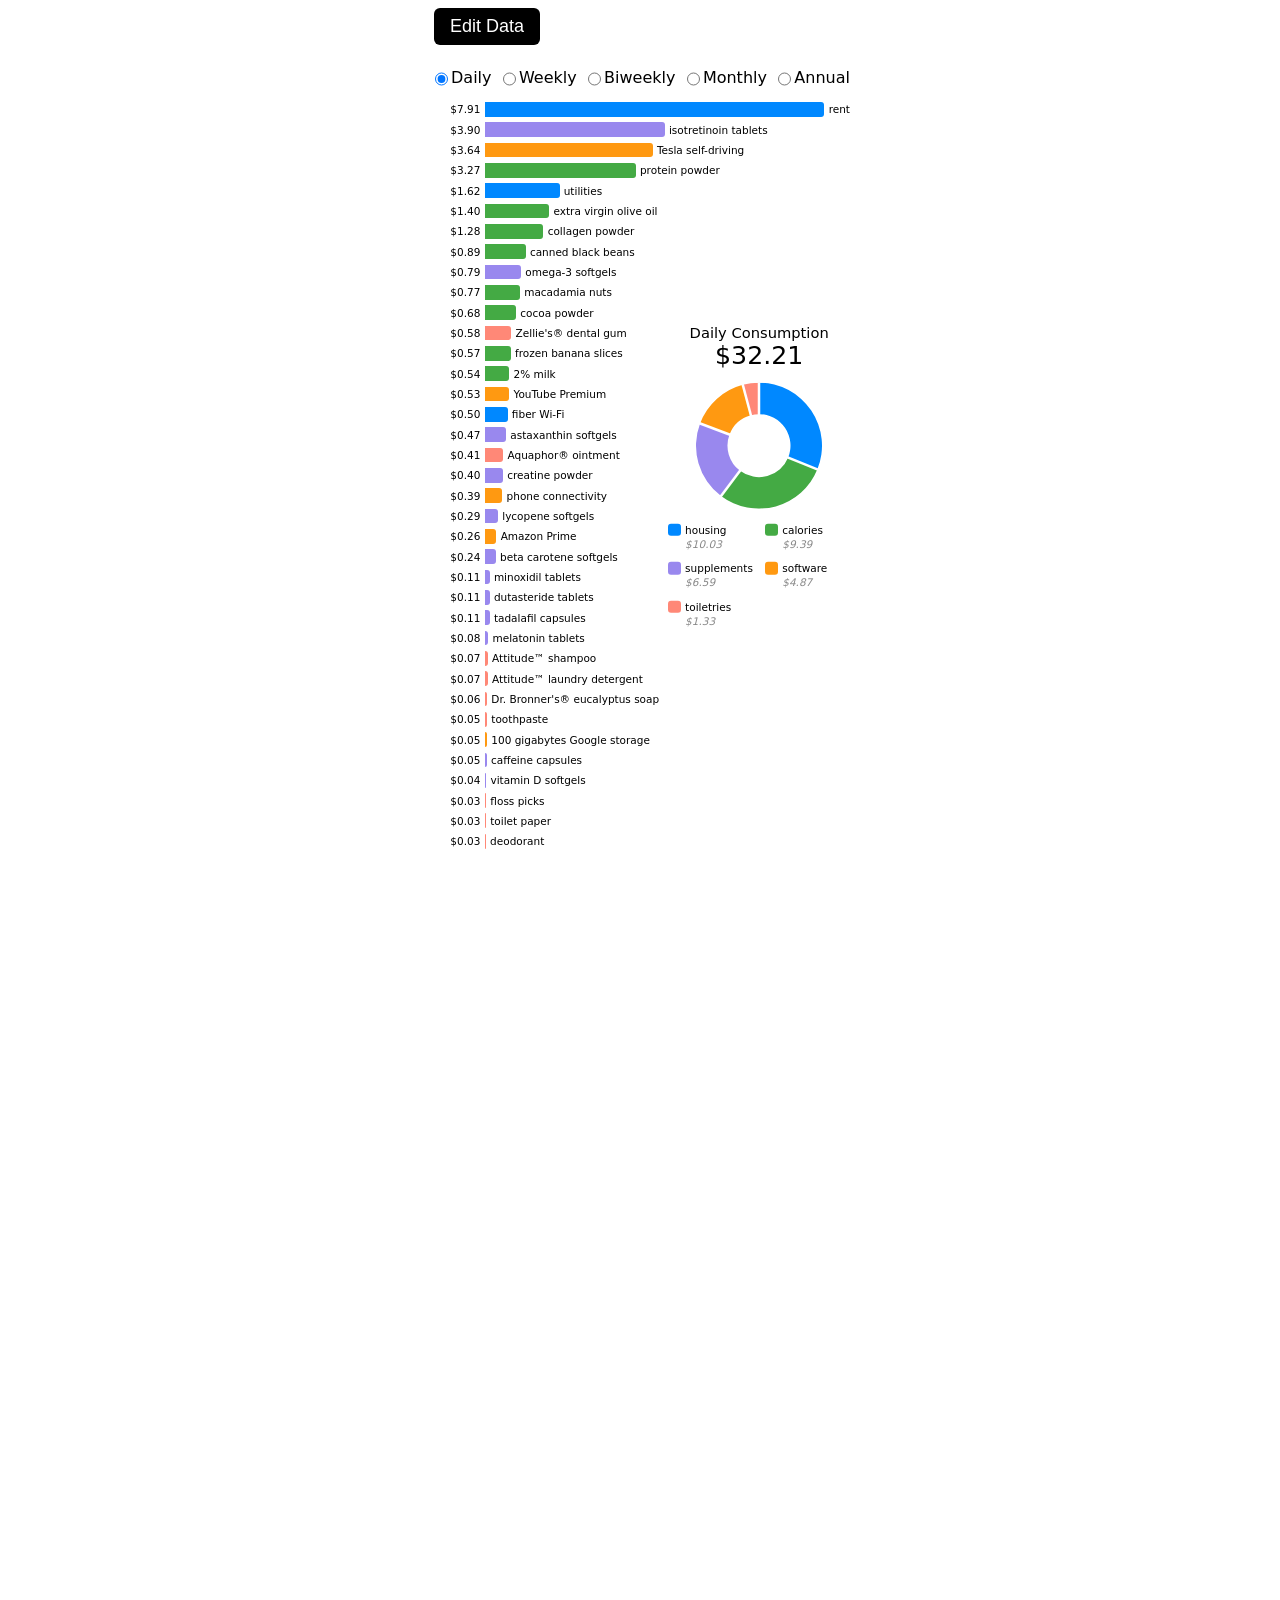
<file: index.html>
<!DOCTYPE html>
<html lang="en">
<head>
<meta charset="UTF-8">
<meta name="viewport" content="width=device-width, initial-scale=1">
<title>Expenses</title>
<link rel="stylesheet" href="styles.css">
</head>
<body>
<div id="app">
  <a href="edit.html"><button>Edit Data</button></a>
  <div class="periods" id="periods">
    <label><input type="radio" name="period" value="daily"> Daily</label>
    <label><input type="radio" name="period" value="weekly"> Weekly</label>
    <label><input type="radio" name="period" value="biweekly"> Biweekly</label>
    <label><input type="radio" name="period" value="monthly"> Monthly</label>
    <label><input type="radio" name="period" value="annual"> Annual</label>
  </div>
  <div class="image">
    <div class="bars" id="bars"></div>
    <div class="ring-chart">
      <div class="center">
        <div class="large" id="consumption-label"></div>
        <div class="vlarge" id="total"></div>
      </div>
      <div class="center" id="ring"></div>
      <div class="legend" id="legend"></div>
    </div>
  </div>
</div>
<script src="common.js"></script>
<script src="main.js"></script>
</body>
</html>
</file>
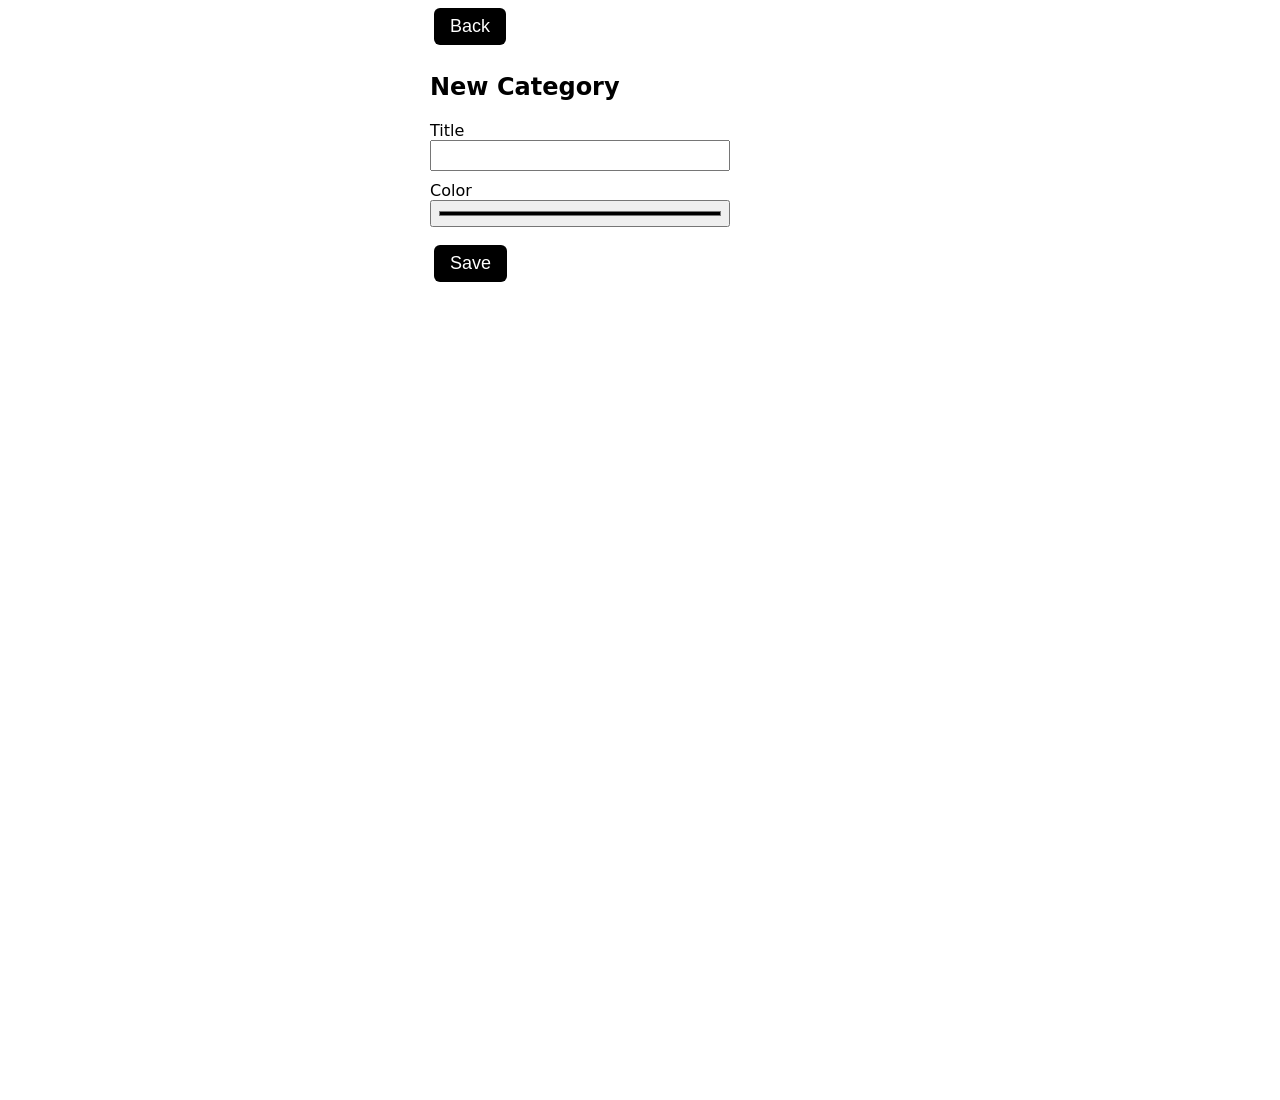
<file: catform.html>
<!DOCTYPE html>
<html lang="en">
<head>
<meta charset="UTF-8">
<meta name="viewport" content="width=device-width, initial-scale=1">
<title>Category Form</title>
<link rel="stylesheet" href="styles.css">
</head>
<body>
<div id="app">
  <button onclick="history.back()">Back</button>
  <h2 id="form-title">Category</h2>
  <form id="cat-form">
    <label>Title<br><input name="title" required></label>
    <label>Color<br><input name="color" type="color"></label>
    <button type="submit">Save</button>
    <button type="button" id="delete-btn" style="display:none">Delete</button>
  </form>
</div>
<script src="common.js"></script>
<script src="catform.js"></script>
</body>
</html>
</file>
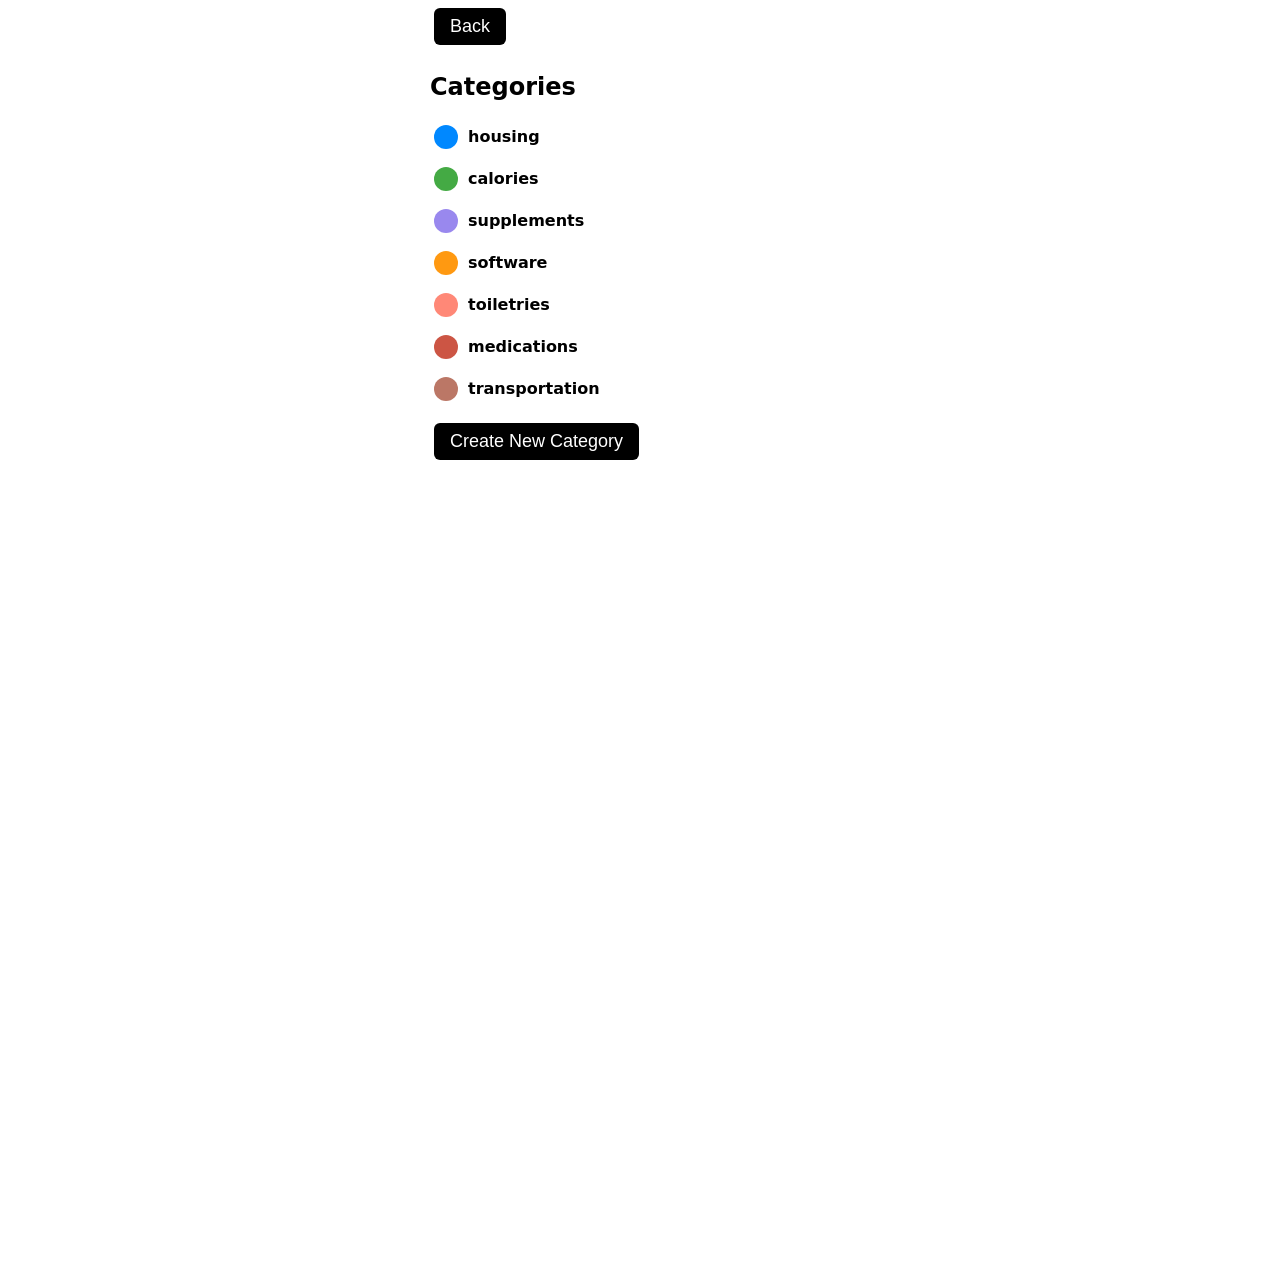
<file: cats.html>
<!DOCTYPE html>
<html lang="en">
<head>
<meta charset="UTF-8">
<meta name="viewport" content="width=device-width, initial-scale=1">
<title>Categories</title>
<link rel="stylesheet" href="styles.css">
</head>
<body>
<div id="app">
  <button onclick="history.back()">Back</button>
  <h2>Categories</h2>
  <div id="list"></div>
  <a href="catform.html"><button>Create New Category</button></a>
</div>
<script src="common.js"></script>
<script src="cats.js"></script>
</body>
</html>
</file>
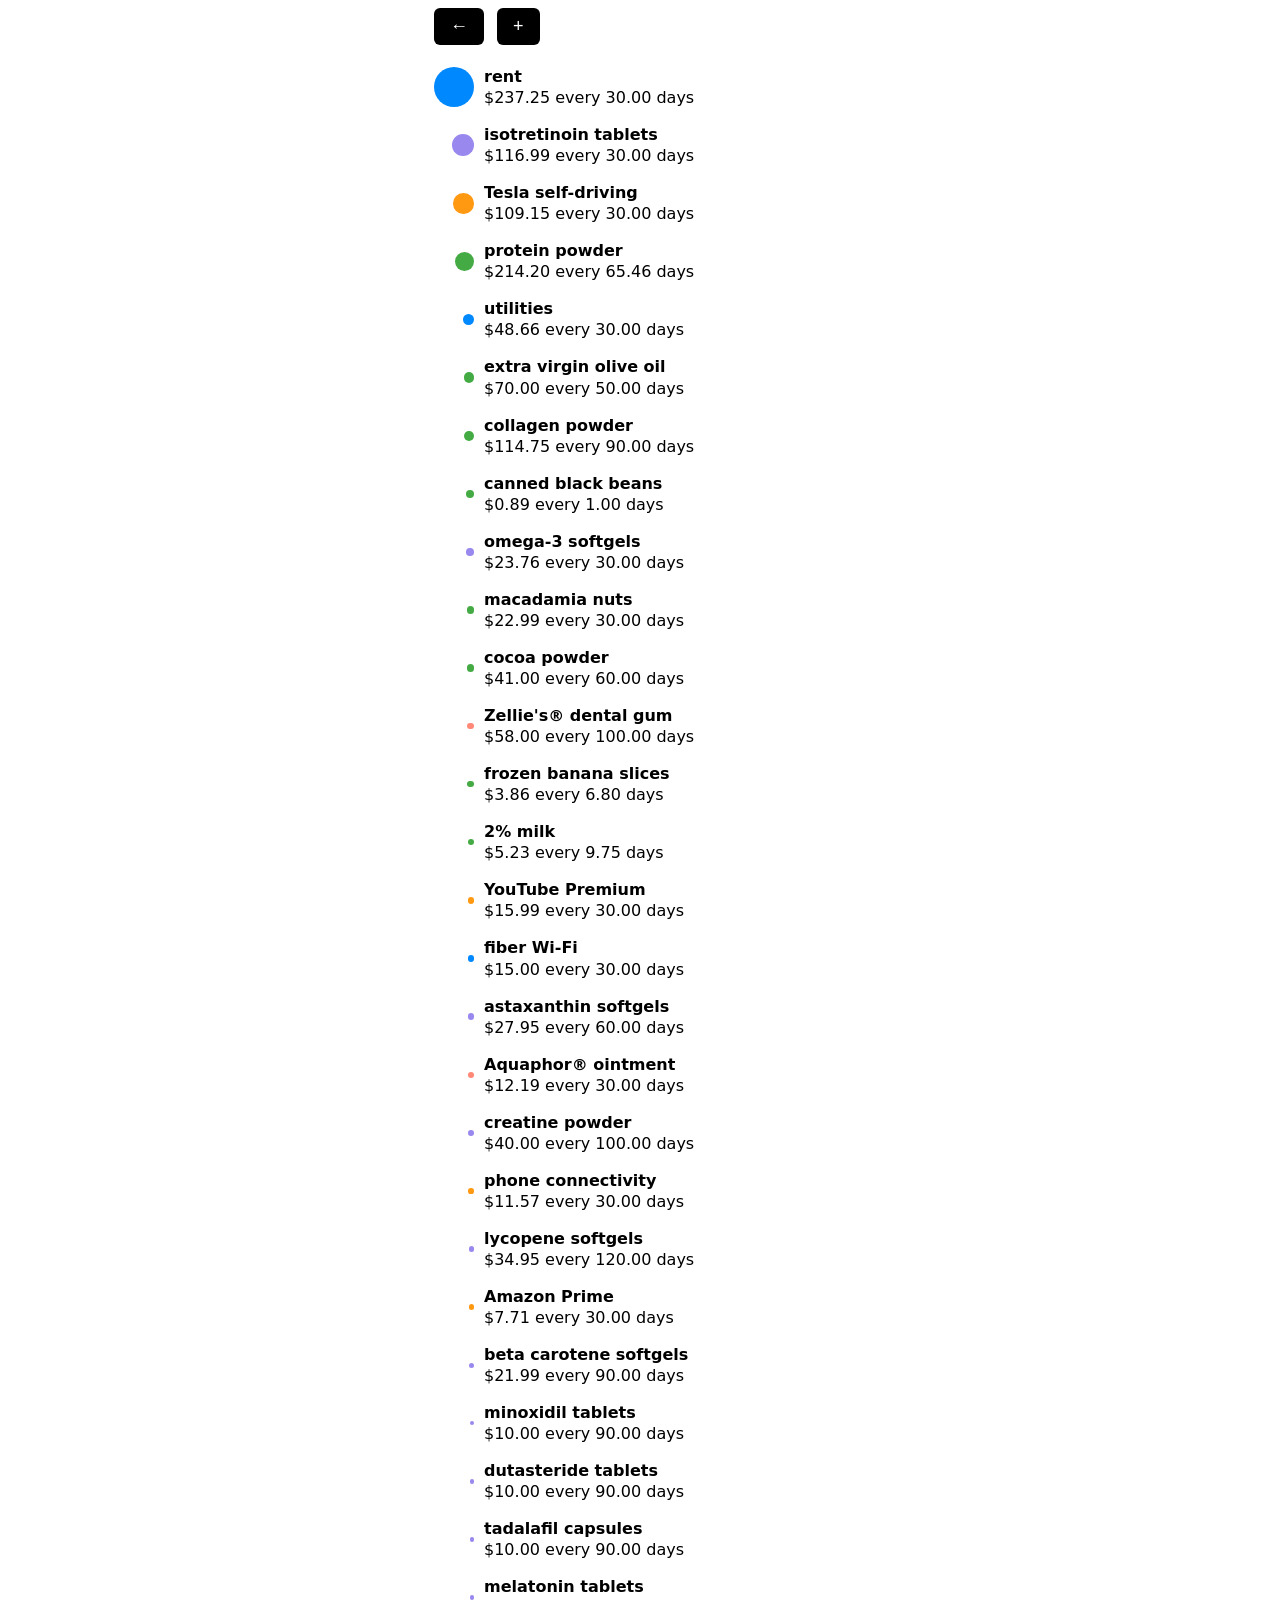
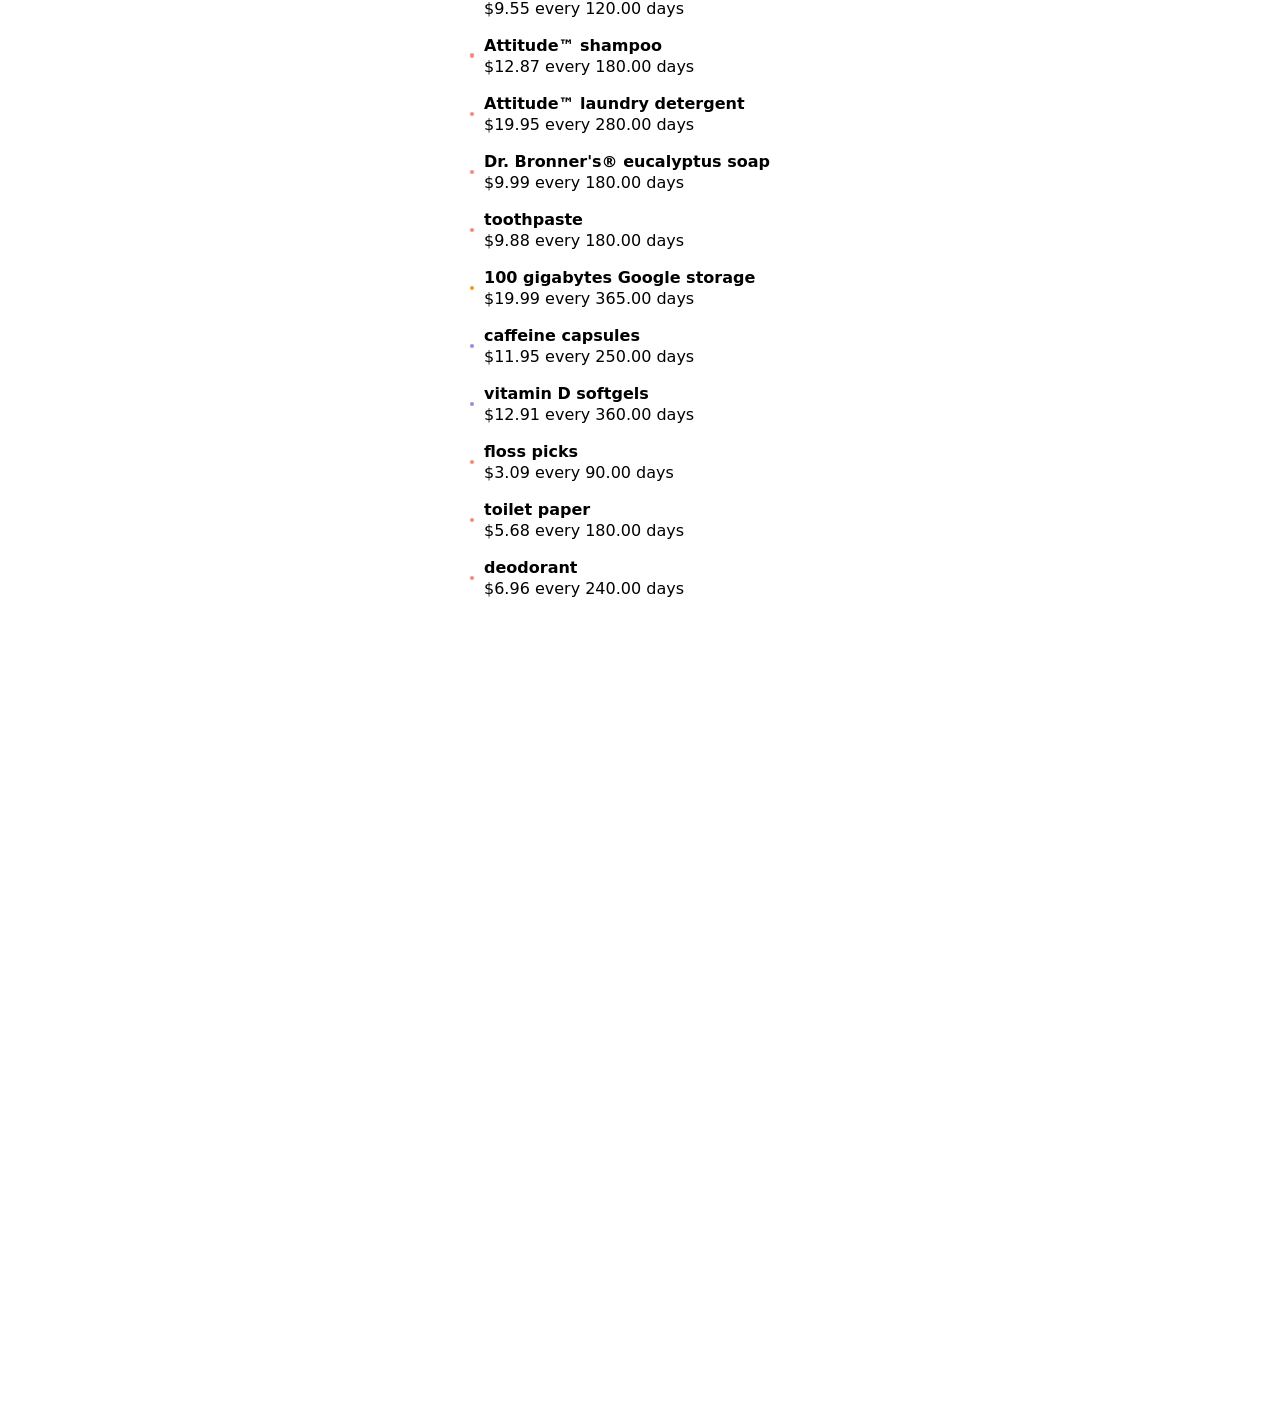
<file: edit.html>
<!DOCTYPE html>
<html lang="en">
<head>
<meta charset="UTF-8">
<meta name="viewport" content="width=device-width, initial-scale=1">
<title>Edit Expenses</title>
<link rel="stylesheet" href="styles.css">
</head>
<body>
<div id="app">
  <button onclick="history.back()">←</button>
  <a href="form.html"><button>+</button></a>
  <div id="list"></div>
</div>
<script src="common.js"></script>
<script src="edit.js"></script>
</body>
</html>
</file>
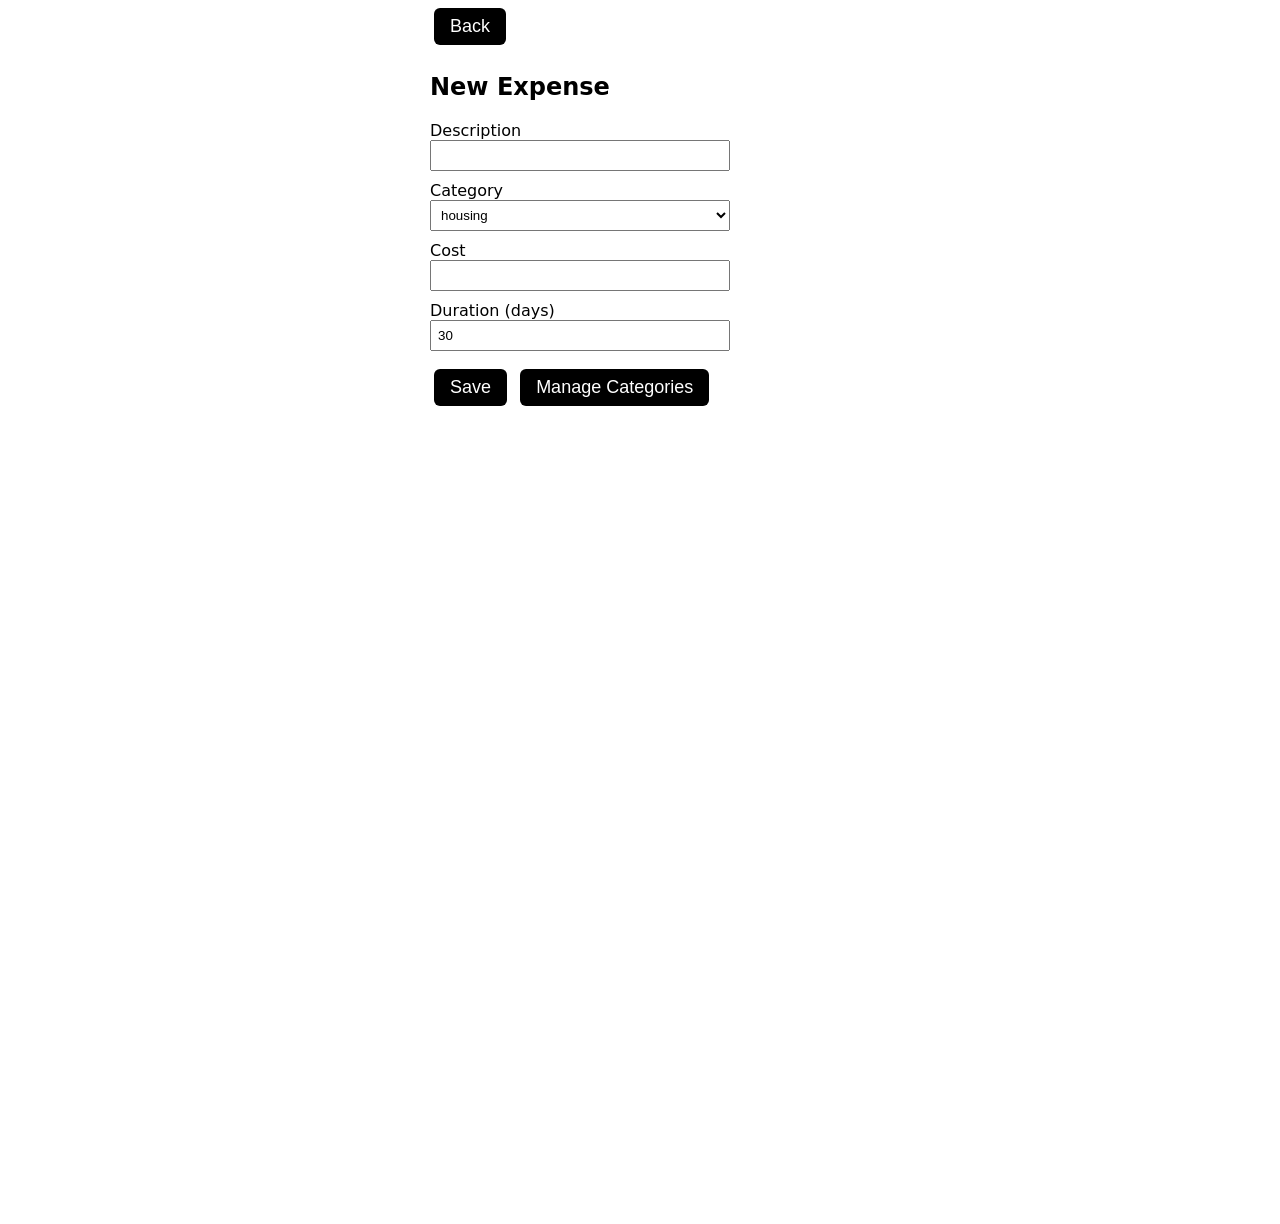
<file: form.html>
<!DOCTYPE html>
<html lang="en">
<head>
<meta charset="UTF-8">
<meta name="viewport" content="width=device-width, initial-scale=1">
<title>Expense Form</title>
<link rel="stylesheet" href="styles.css">
</head>
<body>
<div id="app">
  <button onclick="history.back()">Back</button>
  <h2 id="form-title">Expense</h2>
  <form id="exp-form">
    <label>Description<br><input name="description" required></label>
    <label>Category<br><select name="categoryId" id="cat-select"></select></label>
    <label>Cost<br><input name="cost" type="number" step="0.01" required></label>
    <label>Duration (days)<br><input name="duration" type="number" step="0.01" required></label>
    <button type="submit">Save</button>
    <button type="button" id="delete-btn" style="display:none">Delete</button>
    <a href="cats.html"><button type="button">Manage Categories</button></a>
  </form>
</div>
<script src="common.js"></script>
<script src="form.js"></script>
</body>
</html>
</file>
<file: styles.css>
:root {
    --width: min(100vw, 420px);
}

body {
    font-family: system-ui;
    margin: auto;
    width: var(--width);
    padding-bottom: 90vh;
}

button {
    padding: 8px 16px;
    margin: 8px 4px;
    border: none;
    border-radius: 6px;
    background: #000;
    color: #fff;
    cursor: pointer;
    font-size: large;
}

.image {
    height: calc(var(--width) / 9 * 16);
    font-size: calc(var(--width) * 0.025);
    position: relative;
}

.bars {
    height: 100%;
    display: flex;
    flex-direction: column;
    justify-content: space-between;
}

.bar-container {
    display: flex;
    align-items: center;
}

.cpd {
    flex: 0 0 calc(var(--width) * 0.12);
    text-align: right;
    margin-right: calc(var(--width) * 0.01);
}

.bar-and-desc {
    display: flex;
    align-items: center;
    flex: 1;
    min-width: 0
}

.bar {
    height: calc(var(--width) * .035);
    border-radius: 0 calc(var(--width) * 0.007) calc(var(--width) * 0.007) 0;
}

.desc {
    margin-left: calc(var(--width) * .01);
}

.ring-chart {
    position: absolute;
    right: 0;
    top: 50%;
    transform: translateY(-50%);
    display: flex;
    flex-direction: column;
    align-items: center;
    gap: calc(var(--width) * 0.03);
}

#ring {
    width: calc(var(--width) * 0.3);
}

.center {
    text-align: center;
}

.large {
    font-size: calc(var(--width) * 0.035)
}

.vlarge {
    font-size: calc(var(--width) * 0.06);
}

.legend {
    /* display: flex; */
    /* flex-direction: column; */
    /* height: calc(var(--width) * 0.25); */
    /* flex-wrap: wrap; */
    /* width: calc(var(--width) * 0.4); */
    gap: calc(var(--width) * 0.02);
    display: grid;
    grid-template-columns: 1fr 1fr;
    gap: calc(var(--width) * 0.03);
}

.legend-row {
    display: flex;
    align-items: top;
    gap: calc(var(--width) * 0.01);
}

.swatch {
    width: calc(var(--width) * 0.03);
    height: calc(var(--width) * 0.03);
    border-radius: 3px;
}

.col {
    display: flex;
    flex-direction: column;
    gap: calc(var(--width) * 0.005);
}

.legend-row>.col>div:nth-child(2) {
    color: #0007;
    font-style: italic;
}

.item-row {
    display: flex;
    align-items: center;
    margin: 10px 0;
    cursor: pointer;
    padding: 4px;
    gap: 10px;
}

.circle {
    border-radius: 50%;
}

form label {
    display: block;
    margin: 10px 0
}

input,
select {
    padding: 6px;
    width: 100%;
    max-width: 300px;
    box-sizing: border-box
}

.periods {
    margin: 15px 0;
    display: flex;
    justify-content: space-between;
}

.periods label {
    display: flex;
}
</file>
